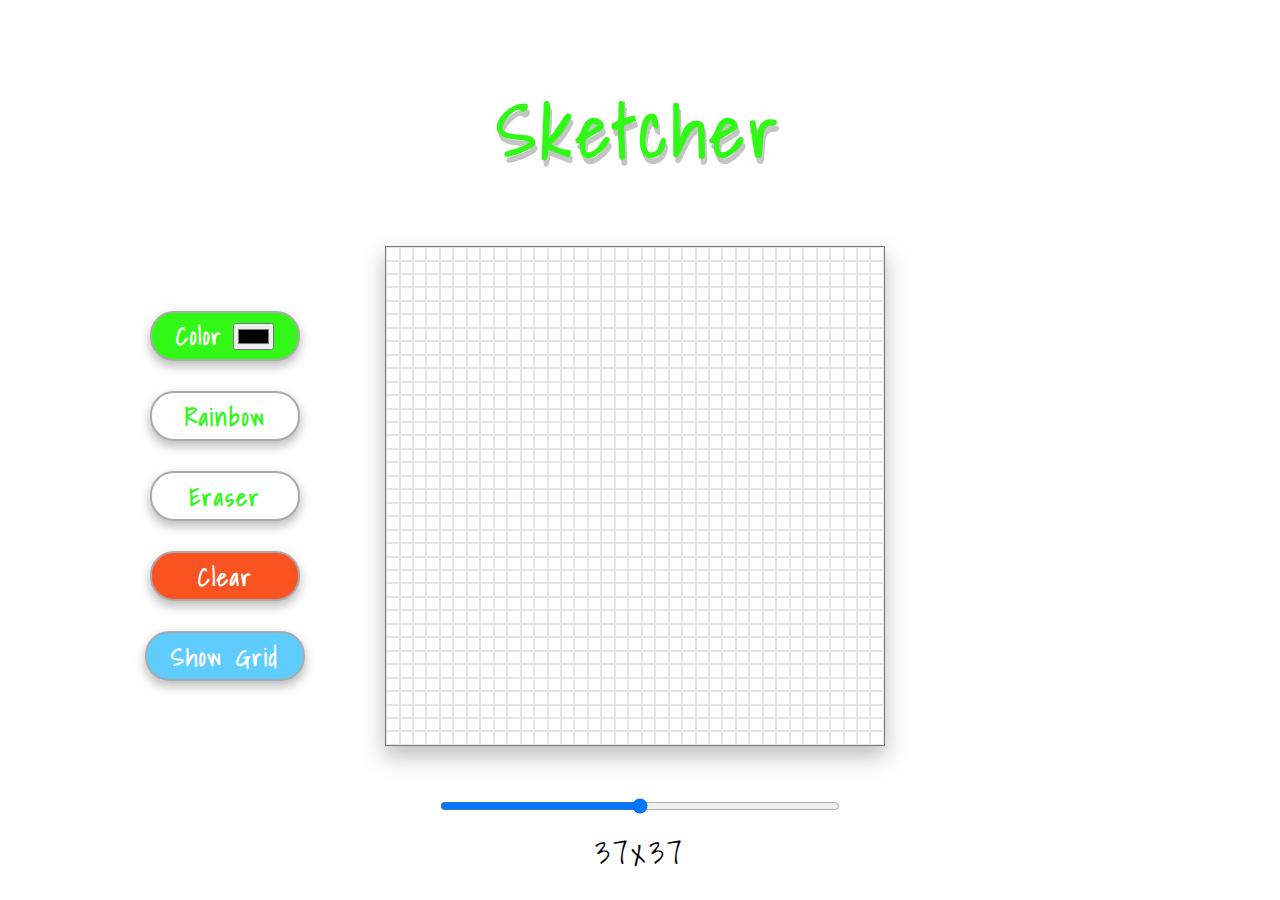
<file: index.html>
<html lang="en">
<head>
   <meta charset="UTF-8">
   <meta http-equiv="X-UA-Compatible" content="IE=edge">
   <meta name="viewport" content="width=device-width, initial-scale=1.0">
   <link rel="stylesheet" href="style.css">
   <title>Sketcher</title>
</head>
<body>
   <div class="heading"><h1>Sketcher</h1></div>
   <div class="container">
      <div class="main-menu">
         <div class="menu-item active" id="colorBtn"> <span>Color</span> <input type="color" id="color-pick"> </div>
         <div class="menu-item" id="rainbowBtn"><span>Rainbow</span></div>
         <div class="menu-item" id="eraserBtn"><span>Eraser</span></div>
         <div class="menu-item" id="clearBtn"><span>Clear</span></div>
         <div class="menu-item" id="toogleGridBtn"><span>Show Grid</span></div>
         <!-- <div class="menu-item" id="downloadBtn"><img src="" alt=""></div> -->
      </div>
      <div id="grid"></div>
   </div>
   <div id="slider">
      <input type="range" min="10" max="64" step="1">
      <span>37x37</span>
   </div>
   <script src="script.js" ></script>
</body>
</html>
</file>
<file: style.css>
@import url('https://fonts.googleapis.com/css2?family=Shadows+Into+Light&display=swap');

* {
   box-sizing: border-box;
   user-select: none;
}

.heading {
   position: relative;
   top: 5vw;
}

.heading h1 {
   margin: 0;
   text-align: center;
   font-family: 'Shadows Into Light', cursive;
   font-size: 4.5rem;
   color: #31f817;
   text-shadow: 2px 6px #7272726b;
   letter-spacing: 5px;
}

.container {
   height: 600px;
   width: 1100px;
   margin: 0 auto;
   position: relative;
   top: 8vh;
   /* border: 1px solid black; */
   display: flex;
   align-items: center;
   justify-content: flex-start;
   gap: 80px;
 }

 .main-menu{
   display: flex;
   flex-direction: column;
   align-items: center;
   gap: 30px;
   margin-left: 5%;
}

.menu-item {
   height: 50px;
   width: 150px;
   padding: 0.5em 1em;
   text-align: center;
   color: #31f817;
   font-family: 'Shadows Into Light', cursive;
   font-size: 1.5rem;
   border: none;
   border: 2px solid #aaa;
   border-radius: 1em;
   background-color: #fff;
   transition: transform 50ms;
   line-height: 100%;
   box-shadow: 0 5px 10px 1px #47474756;
   letter-spacing: 2px;
   font-weight: 900;
}

.menu-item:hover{
   cursor: pointer;
   transform: scale(1.1);
}


.menu-item:nth-child(1) {
   display: flex;
   justify-content: center;
   align-items: center;
   gap: 10px;
}

.menu-item:nth-child(5){
   color: white;
   background-color: #3ec2ffd5;
   width: fit-content;
}

#clearBtn {
   background-color: #f85321;
   color: white;
}

#grid {
   width: 500px;
   height: 500px;
   display: grid;
   justify-content: center;
   align-content: center;
   border: 1px solid #797979;
   box-shadow: 0 10px 20px 1px #47474756;
}

.grid-item {
   border: 1px solid #b1b1b152;
}

#slider {
   width: 500px;
   position: relative;
   top: 8vh;
   margin: 0 auto;
   display: flex;
   flex-direction: column;
   justify-content: flex-start;
   align-items: center;
   gap: 10px;
 }

 #slider input[type=range]{
    width: 400px;
 }

 #slider span {
   font-family: 'Shadows Into Light', cursive;
   font-size: 2rem;
   letter-spacing: 3px;
 }

 .active {
   background-color: #31f817;
   color: white;
 }

 .inactive{
   background-color: white;
   color:#31f817;
 }
</file>
